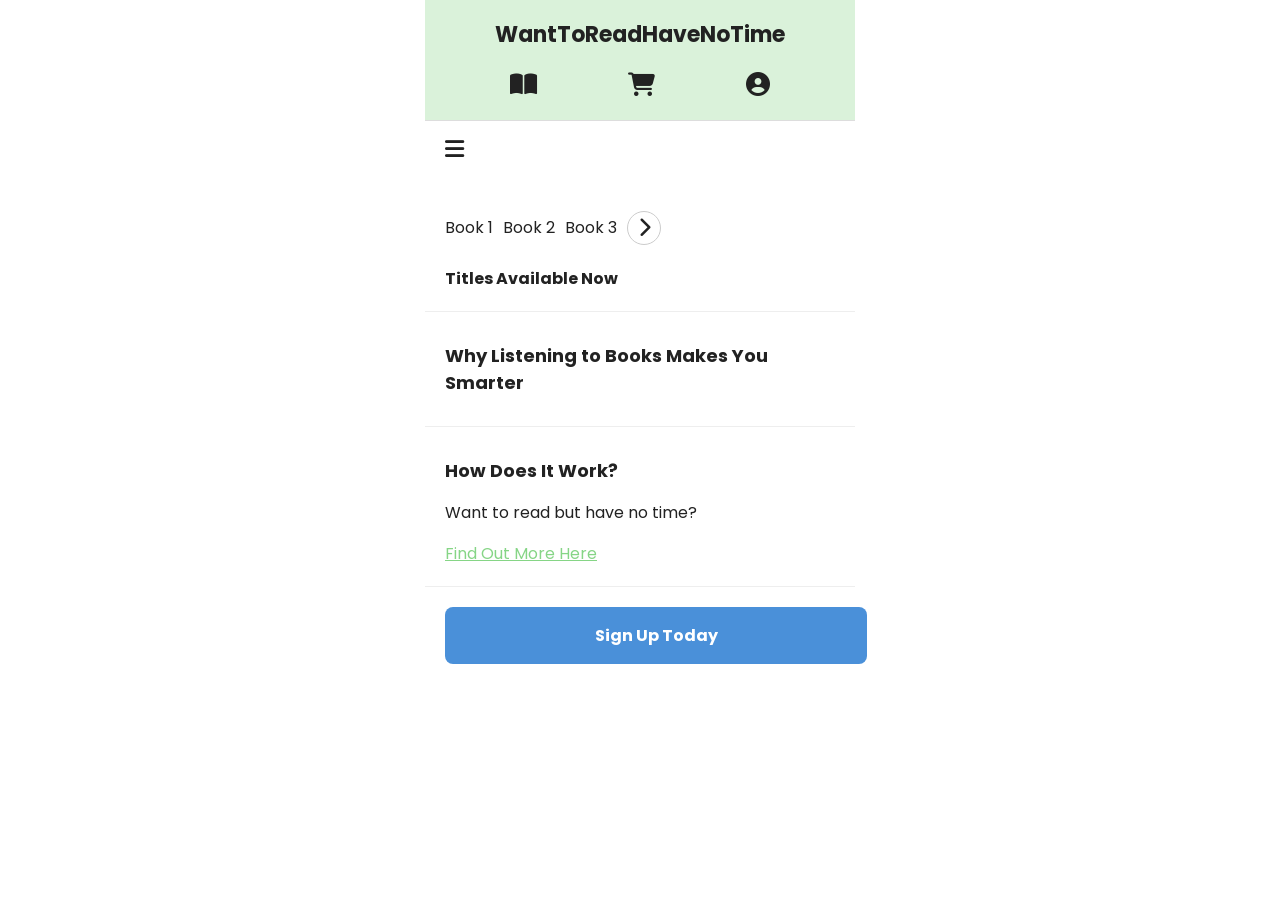
<file: index.html>
<!DOCTYPE html>
<html lang="en">
<head>
  <meta charset="UTF-8" />
  <title>WantToReadHaveNoTime</title>
  <link href="https://fonts.googleapis.com/css2?family=Poppins:wght@400;600&display=swap" rel="stylesheet" />
  <link rel="stylesheet" href="https://cdnjs.cloudflare.com/ajax/libs/font-awesome/6.5.0/css/all.min.css" />
  <link rel="stylesheet" href="styles.css" />
</head>
<body>

  <!-- Header -->
  <header>
    <h1>WantToReadHaveNoTime</h1>
    <nav>
      <a href="#"><i class="fa-solid fa-book-open"></i></a>
      <a href="#"><i class="fa-solid fa-cart-shopping"></i></a>
      <a href="#"><i class="fa-solid fa-circle-user"></i></a>
    </nav>
  </header>

  <!-- Hamburger Menu -->
  <button><i class="fa-solid fa-bars"></i></button>

  <!-- Titles Carousel -->
   <!-- Titles Carousel -->
  <section>
    <div>
      <p>Book 1</p>
      <p>Book 2</p>
      <p>Book 3</p>
      <a href="#"><i class="fa-solid fa-chevron-right"></i></a>
    </div>
    <h2>Titles Available Now</h2>
  </section>

  <!-- Feature Article -->
  <section>
    <h2>Why Listening to Books Makes You Smarter</h2>
  </section>

  <!-- How It Works -->
  <section>
    <h2>How Does It Work?</h2>
    <p>Want to read but have no time?</p>
    <a href="#">Find Out More Here</a>
  </section>

  <!-- Sign Up -->
  <a href="signup.html" class="signup">Sign Up Today</a>

</body>
</html>
</file>
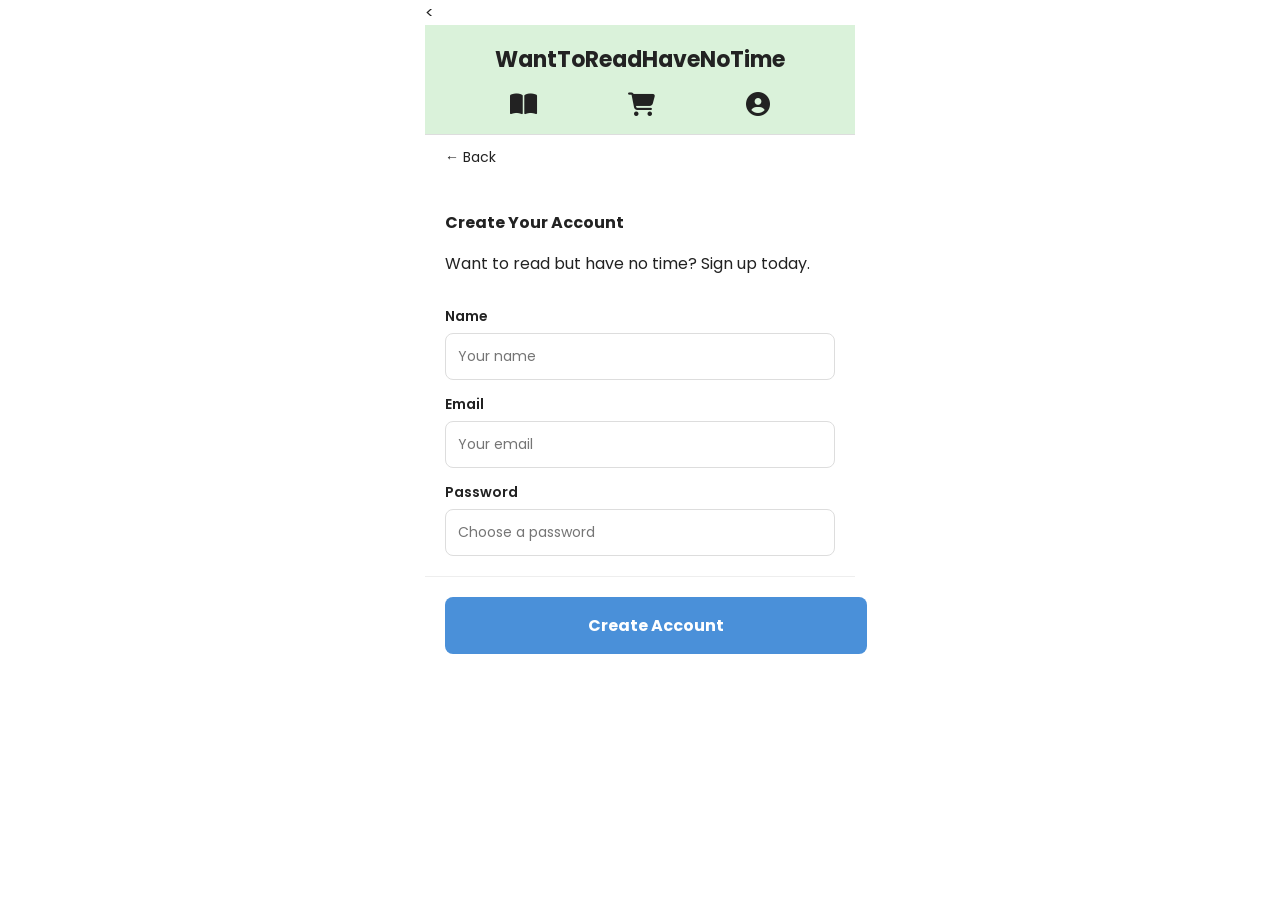
<file: signup.html>
<<!DOCTYPE html>
<html lang="en">
<head>
  <meta charset="UTF-8" />
  <title>Sign Up - WantToReadHaveNoTime</title>
  <link href="https://fonts.googleapis.com/css2?family=Poppins:wght@400;600&display=swap" rel="stylesheet" />
  <link rel="stylesheet" href="https://cdnjs.cloudflare.com/ajax/libs/font-awesome/6.5.0/css/all.min.css" />
  <link rel="stylesheet" href="styles.css" />
</head>
<body>

  <!-- Header -->
  <header>
    <h1>WantToReadHaveNoTime</h1>
    <nav>
      <a href="#"><i class="fa-solid fa-book-open"></i></a>
      <a href="#"><i class="fa-solid fa-cart-shopping"></i></a>
      <a href="#"><i class="fa-solid fa-circle-user"></i></a>
    </nav>
  </header>

  <!-- Back Button -->
  <a href="index.html" class="back">← Back</a>

  <!-- Sign Up Form -->
  <section>
    <h2>Create Your Account</h2>
    <p>Want to read but have no time? Sign up today.</p>

    <label>Name</label>
    <input type="text" placeholder="Your name" />

    <label>Email</label>
    <input type="email" placeholder="Your email" />

    <label>Password</label>
    <input type="password" placeholder="Choose a password" />

  </section>

  <!-- Submit Button -->
  <a href="#" class="signup">Create Account</a>

</body>
</html>
</file>
<file: styles.css>
/* General */
body {
  font-family: "Poppins", sans-serif;
  background-color: white;
  color: #222;
  max-width: 430px;
  margin: 0 auto;
  padding: 0;
}

/* Header */
header {
  background-color: #DAF2DA
;
  padding: 18px 20px;
  border-bottom: 1px solid #ddd;
  text-align: center;
}

header h1 {
  font-size: 22px;
  margin: 0 0 16px 0;
}

nav {
  display: flex;
  justify-content: space-around;
  padding: 0 20px;
}

nav a {
  text-decoration: none;
  color: #222;
  font-size: 24px;
}

/* Hamburger Menu */
button {
  background: none;
  border: none;
  font-size: 22px;
  padding: 16px 20px;
  cursor: pointer;
  display: block;
  color: #222;
  text-align: left;
}

/* Sections */
section {
  padding: 20px;
  border-bottom: 1px solid #eee;
}

/* Carousel */
section:first-of-type {
  display: flex;
  flex-direction: column;
  padding: 20px;
}

section:first-of-type div {
  display: flex;
  align-items: center;
  gap: 10px;
  overflow-x: auto;
}

section:first-of-type img {
  width: 28%;
  height: 120px;
  object-fit: cover;
  border-radius: 8px;
  background-color: #DAF2DA

;
}

section:first-of-type a {
  font-size: 20px;
  color: #222;
  text-decoration: none;
  border: 1px solid #ccc;
  border-radius: 50%;
  width: 32px;
  height: 32px;
  display: flex;
  align-items: center;
  justify-content: center;
}

section:first-of-type h2 {
  font-size: 16px;
  margin: 10px 0 0 0;
}

/* Images */
img {
  width: 100%;
  height: auto;
  border-radius: 8px;
  background-color: #eee;
  display: block;
  margin-bottom: 10px;
}

/* Headings */
h2 {
  font-size: 18px;
  margin: 10px 0;
}

/* Links */
a {
  color: #86D586

;
  font-size: 18
    px;
}

/* Sign Up */
a.signup {
  display: block;
  width: calc(100% - 40px);
  margin: 20px;
  padding: 16px;
  background-color: #4a90d9;
  color: white;
  font-size: 16px;
  font-weight: bold;
  border-radius: 8px;
  text-align: center;
  text-decoration: none;
}
/* Back Button */
a.back {
  display: inline-block;
  padding: 12px 20px;
  color: #222;
  text-decoration: none;
  font-size: 14px;
}

/* Form */
label {
  display: block;
  font-size: 14px;
  font-weight: 600;
  margin: 14px 0 6px 0;
}

input {
  display: block;
  width: 100%;
  padding: 12px;
  font-size: 14px;
  font-family: "Poppins", sans-serif;
  border: 1px solid #ddd;
  border-radius: 8px;
  box-sizing: border-box;
}

input:focus {
  outline: none;
  border-color: #4a90d9;
}
</file>
